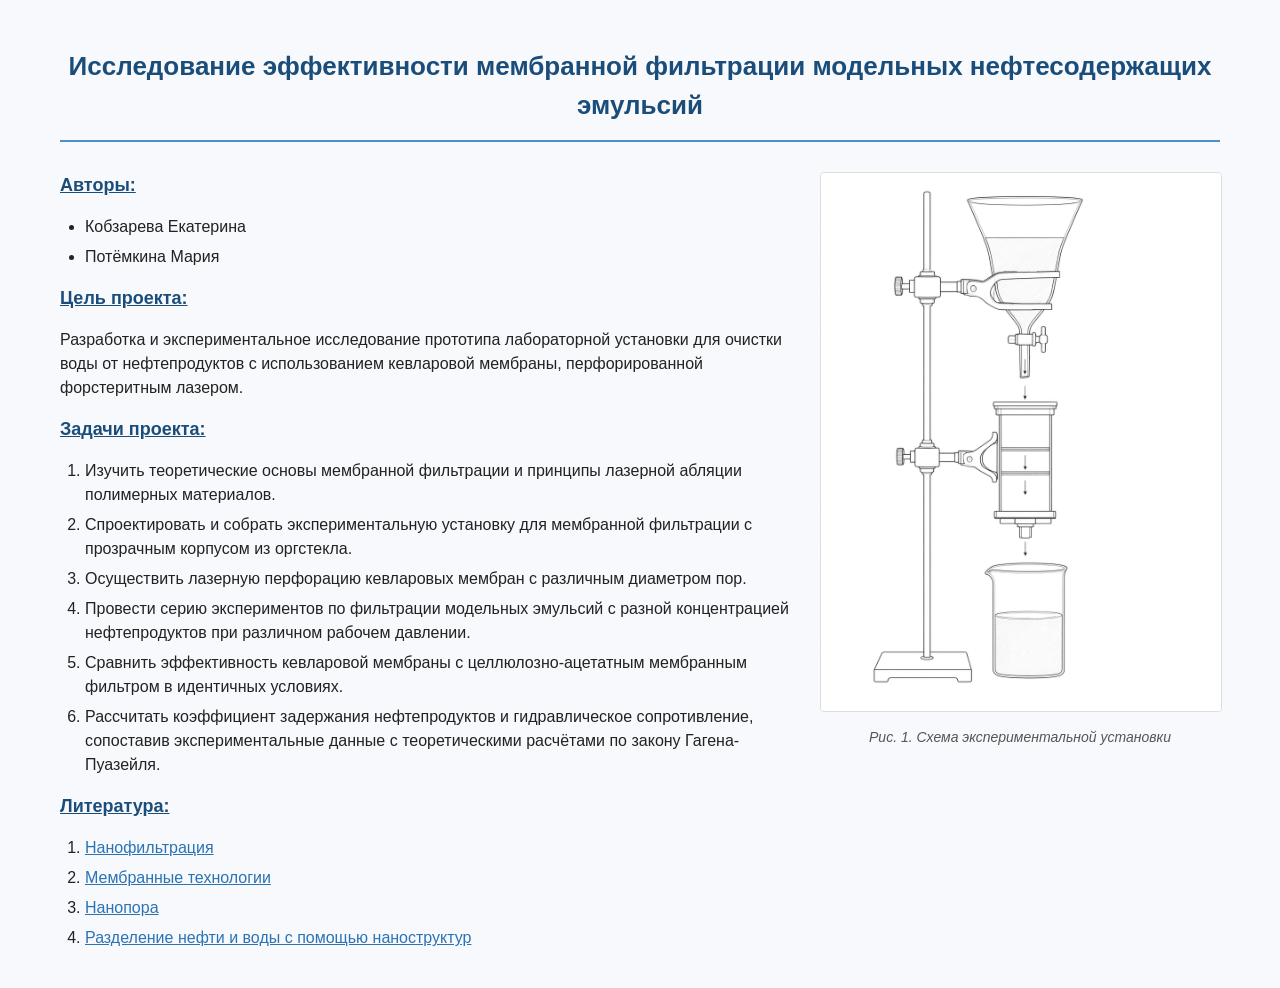
<file: index.html>
<!DOCTYPE html>
<html lang="ru">
<head>
    <meta charset="UTF-8">
    <meta name="viewport" content="width=device-width, initial-scale=1.0">
    <title>Исследование эффективности мембранной фильтрации</title>
    <link rel="stylesheet" href="style.css">
</head>
<body>

    <h1>Исследование эффективности мембранной фильтрации модельных нефтесодержащих эмульсий</h1>

    <div class="photo">
        <img src="installation.png" alt="Схема экспериментальной установки">
        <p class="caption">Рис. 1. Схема экспериментальной установки</p>
    </div>

    <p><u>Авторы:</u></p>
    <ul>
        <li>Кобзарева Екатерина</li>
        <li>Потёмкина Мария</li>
    </ul>

    <p><u>Цель проекта:</u></p>
    <p>Разработка и экспериментальное исследование прототипа лабораторной установки для очистки воды от нефтепродуктов с использованием кевларовой мембраны, перфорированной форстеритным лазером.</p>

    <p><u>Задачи проекта:</u></p>
    <ol>
        <li>Изучить теоретические основы мембранной фильтрации и принципы лазерной абляции полимерных материалов.</li>
        <li>Спроектировать и собрать экспериментальную установку для мембранной фильтрации с прозрачным корпусом из оргстекла.</li>
        <li>Осуществить лазерную перфорацию кевларовых мембран с различным диаметром пор.</li>
        <li>Провести серию экспериментов по фильтрации модельных эмульсий с разной концентрацией нефтепродуктов при различном рабочем давлении.</li>
        <li>Сравнить эффективность кевларовой мембраны с целлюлозно-ацетатным мембранным фильтром в идентичных условиях.</li>
        <li>Рассчитать коэффициент задержания нефтепродуктов и гидравлическое сопротивление, сопоставив экспериментальные данные с теоретическими расчётами по закону Гагена-Пуазейля.</li>
    </ol>

    <p><u>Литература:</u></p>
    <ol>
        <li><a href="https://en.wikipedia.org/wiki/Nanofiltration?spm=a2ty_o01.29997173.0.0.699355fb7hixtz" target="_blank">Нанофильтрация</a></li>
        <li><a href="https://www.sciencedirect.com/topics/chemical-engineering/membrane-technology?spm=a2ty_o01.29997178.0.0.770c55fbE0fvBb" target="_blank">Мембранные технологии</a></li>
        <li><a href="https://www.sciencedirect.com/topics/materials-science/nanopore?spm=a2ty_o01.29997178.0.0.770c55fbE0fvBb" target="_blank">Нанопора</a></li>
        <li><a href="https://www.mdpi.com/2297-8739/10/11/569?spm=a2ty_o01.29997178.0.0.770c55fbE0fvBb" target="_blank">Разделение нефти и воды с помощью наноструктур</a></li>
    </ol>    

</body>
</html>
</file>
<file: style.css>
body {
    font-family: Arial, sans-serif;
    line-height: 1.5;
    color: #222;
    margin: 0;
    padding: 30px 60px;
    background-color: #f7f9fc;
}

h1 {
    font-size: 26px;
    text-align: center;
    color: #1a4d7a;
    margin-bottom: 30px;
    padding-bottom: 15px;
    border-bottom: 2px solid #4a90c9;
}


.photo {
    float: right; 
    margin: 0 0 20px 30px; 
    width: 400px;
    text-align: center; 
}

.photo img {
    width: 100%;
    border: 1px solid #ddd;
    border-radius: 4px;
}

.caption {
    font-size: 14px;
    color: #555;
    margin-top: 8px;
    font-style: italic;
}

p u {
    font-size: 18px;
    color: #1a4d7a;
    font-weight: bold;
}

ul, ol {
    margin: 8px 0;
    padding-left: 25px;
}

li {
    margin-bottom: 6px;
}

a {
    color: #2a73b5;
    transition: color 0.2s;
}
</file>
<file: project.css>
/* project.css */

body {
    font-family: Arial, sans-serif;
    line-height: 1.5;
    color: #222;
    margin: 0;
    padding: 30px 60px;
    background-color: #f7f9fc;
}

h1 {
    font-size: 26px;
    text-align: center;
    color: #1a4d7a;
    margin-bottom: 30px;
    padding-bottom: 15px;
    border-bottom: 2px solid #4a90c9;
}


.photo {
    float: right; 
    margin: 0 0 20px 30px; 
    width: 400px;
    text-align: center; 
}

.photo img {
    width: 100%;
    border: 1px solid #ddd;
    border-radius: 4px;
}

.caption {
    font-size: 14px;
    color: #555;
    margin-top: 8px;
    font-style: italic;
}

p u {
    font-size: 18px;
    color: #1a4d7a;
    font-weight: bold;
}

ul, ol {
    margin: 8px 0;
    padding-left: 25px;
}

li {
    margin-bottom: 6px;
}

a {
    color: #2a73b5;
    transition: color 0.2s;
}
</file>
